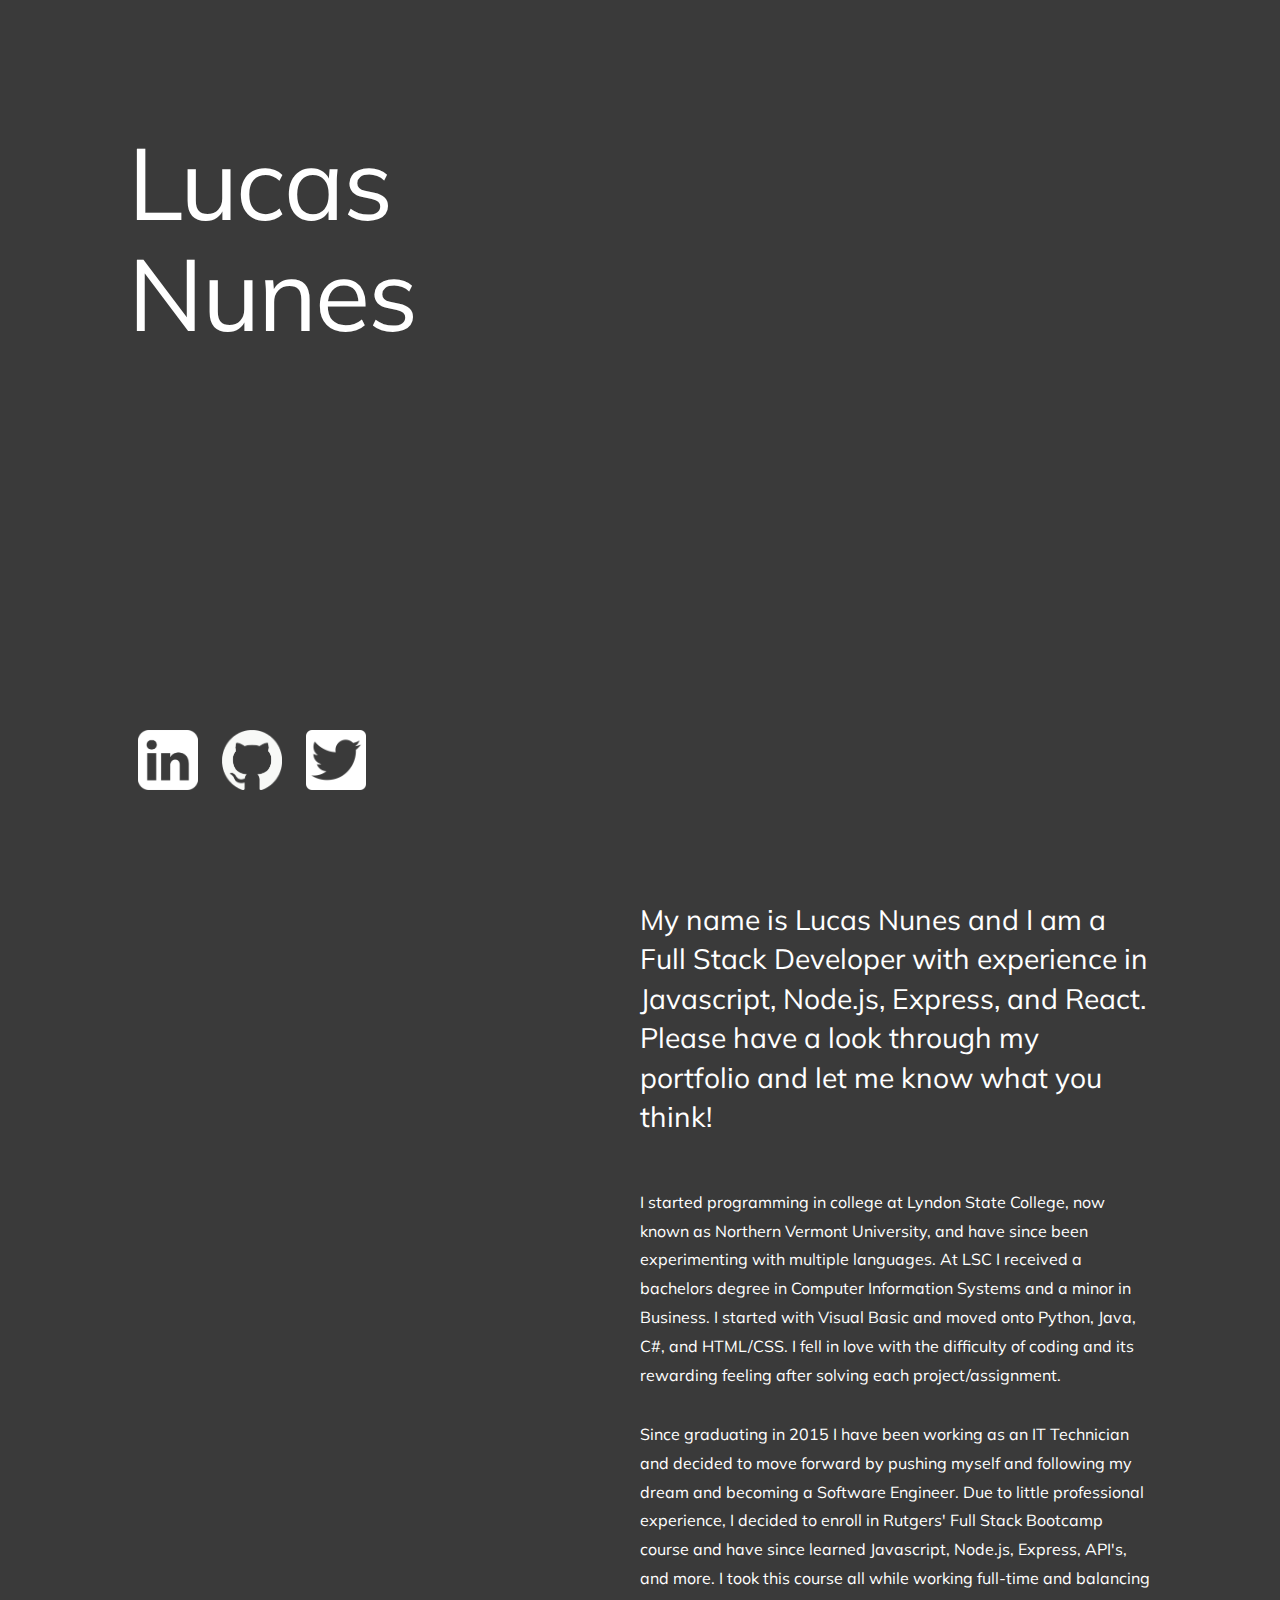
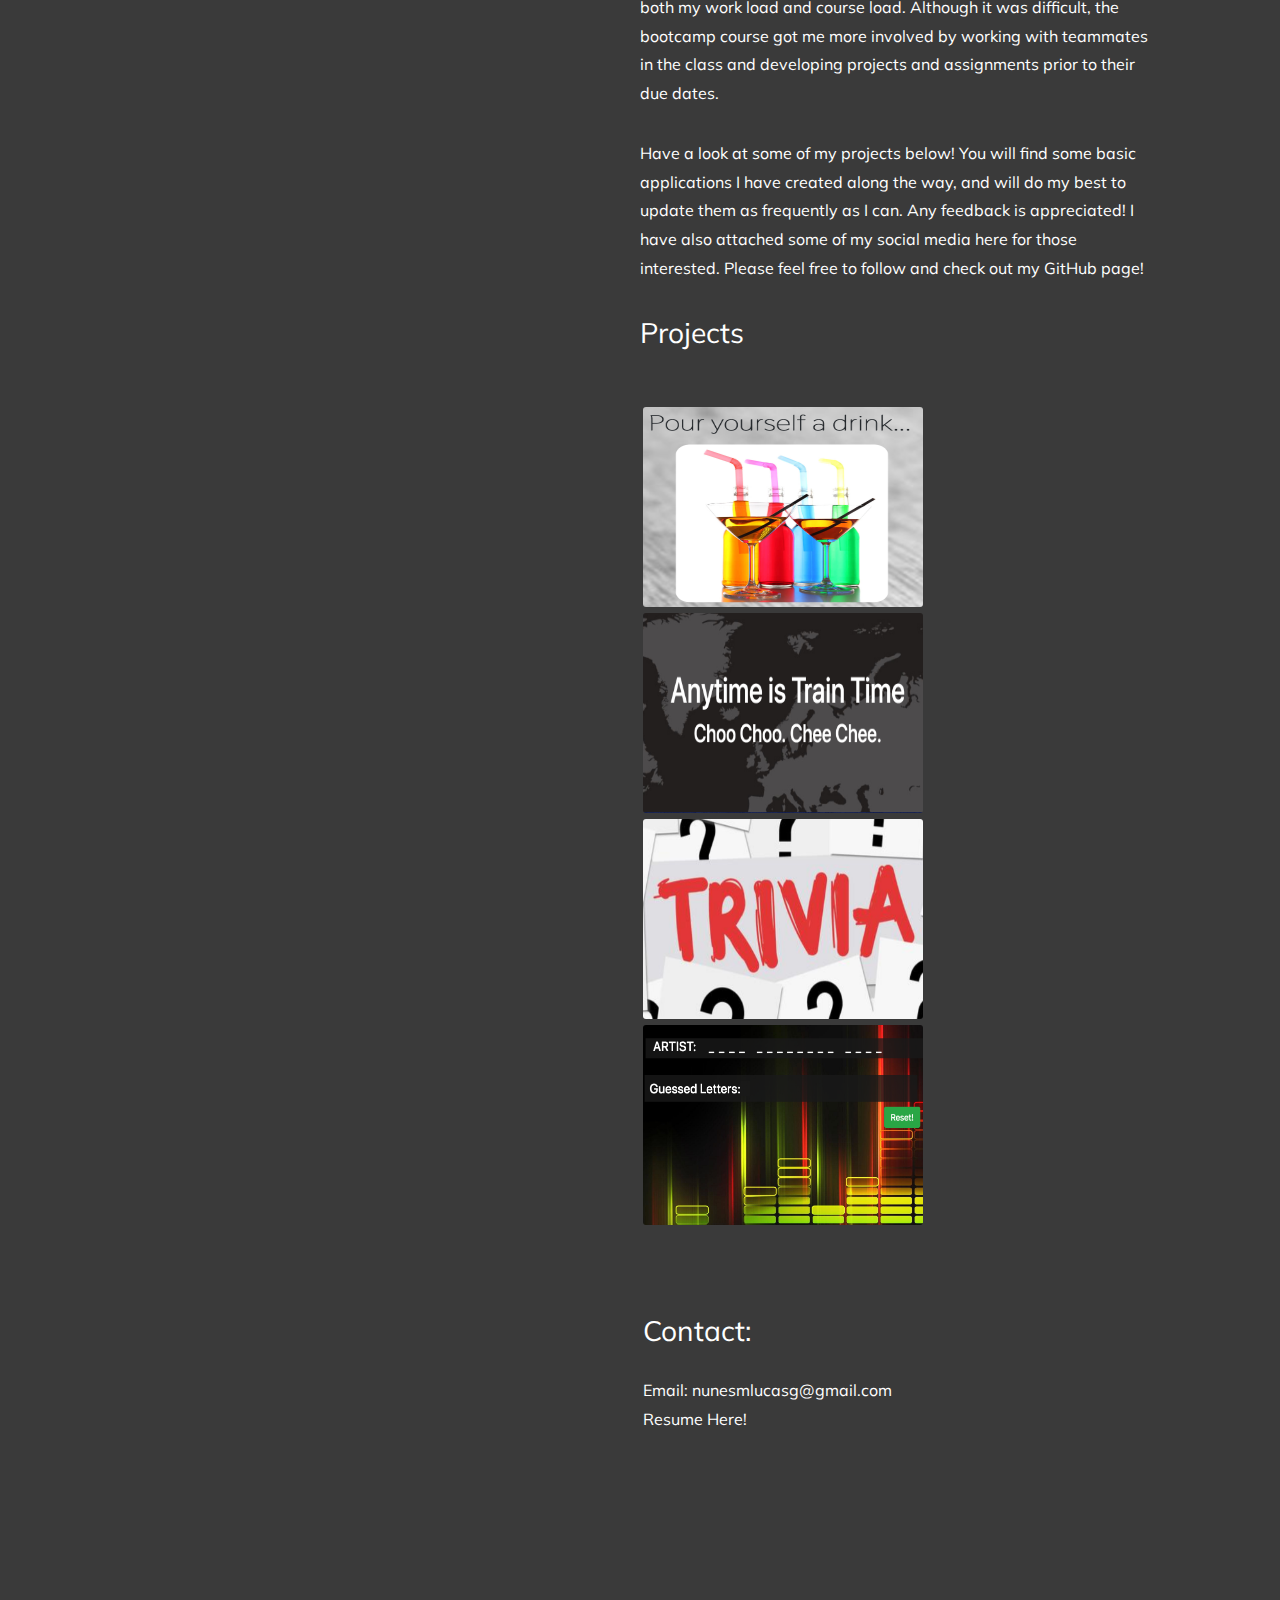
<file: index.html>
<!DOCTYPE html>
<html lang="en">

<head>
    <meta charset="utf-8">
    <meta content="text/html; charset=utf-8" http-equiv="Content-Type">
    <meta name="viewport" content="width=device-width, initial-scale=1">


    <title>Lucas Nunes</title>

    <link rel="apple-touch-icon" sizes="57x57" href="./images/favIcon.ico/apple-icon-57x57.png">
    <link rel="apple-touch-icon" sizes="60x60" href="./images/favIcon.ico/apple-icon-60x60.png">
    <link rel="apple-touch-icon" sizes="72x72" href="./images/favIcon.ico/apple-icon-72x72.png">
    <link rel="apple-touch-icon" sizes="76x76" href="./images/favIcon.ico/apple-icon-76x76.png">
    <link rel="apple-touch-icon" sizes="114x114" href="./images/favIcon.ico/apple-icon-114x114.png">
    <link rel="apple-touch-icon" sizes="120x120" href="./images/favIcon.ico/apple-icon-120x120.png">
    <link rel="apple-touch-icon" sizes="144x144" href="./images/favIcon.ico/apple-icon-144x144.png">
    <link rel="apple-touch-icon" sizes="152x152" href="./images/favIcon.ico/apple-icon-152x152.png">
    <link rel="apple-touch-icon" sizes="180x180" href="./images/favIcon.ico/apple-icon-180x180.png">
    <link rel="icon" type="image/png" sizes="192x192" href="./images/favIcon.ico/android-icon-192x192.png">
    <link rel="icon" type="image/png" sizes="32x32" href="./images/favIcon.ico/favicon-32x32.png">
    <link rel="icon" type="image/png" sizes="96x96" href="./images/favIcon.ico/favicon-96x96.png">
    <link rel="icon" type="image/png" sizes="16x16" href="./images/favIcon.ico/favicon-16x16.png">
    <link rel="manifest" href="./images/favIcon.ico/manifest.json">
    <meta name="msapplication-TileColor" content="#ffffff">
    <meta name="msapplication-TileImage" content="./images/favIcon.ico/ms-icon-144x144.png">
    <meta name="theme-color" content="#ffffff">

    <!-- Global site tag (gtag.js) - Google Analytics -->
    <script async src="https://www.googletagmanager.com/gtag/js?id=UA-135134761-1"></script>
    <script>
        window.dataLayer = window.dataLayer || [];
        function gtag() { dataLayer.push(arguments); }
        gtag('js', new Date());

        gtag('config', 'UA-135134761-1');
    </script>

    <link href="https://fonts.googleapis.com/css?family=Muli|Nunito" rel="stylesheet">

    <link rel="stylesheet" href="https://use.fontawesome.com/releases/v5.7.2/css/all.css"
        integrity="sha384-fnmOCqbTlWIlj8LyTjo7mOUStjsKC4pOpQbqyi7RrhN7udi9RwhKkMHpvLbHG9Sr" crossorigin="anonymous">

    <!-- CSS -->
    <link href="css/main.css" rel="stylesheet" type="text/css">

</head>

<body>

    <h1>
        <!-- ADD SPACING ANIMATION ON HOVER FOR NAME ON PAGE. -->
        <div class="text">
            <div id="nameFront" class="animate">Lucas</div>
        </div>
        <div class="text">
            <div id="nameFront" class="animate delay">Nunes</div>
        </div>
    </h1>
    <!-- ADD ANIMATION FOR HOVERING OVER EACH ICON -->
    <div id="h1Icons" class="slide">
        <a href="https://www.linkedin.com/in/nunesmlucas/" target="_blank" class="hvr-float-shadow">
            <img alt="linkedIn Link" src="./images/linkedin.png" width="60" height="60">
        </a>
        <a href="https://github.com/nunesmlucas" target="_blank" class="hvr-float-shadow">
            <img alt="GitHub Link" src="./images/github.png" width="60" height="60">
        </a>
        <a href="https://twitter.com/nuneslucas" target="_blank" class="hvr-float-shadow">
            <img alt="Twitter Link" src="./images/twitter.png" width="60" height="60">
        </a>

    </div>
    <div class="about">
        <h2>My name is Lucas Nunes and I am a Full Stack Developer with experience in Javascript, Node.js, Express,
            and React. Please have a look through my portfolio and let me know what you think!</h2>
        <p>I started programming in college at Lyndon State College, now known as Northern Vermont University, and have
            since been experimenting with multiple languages. At LSC I
            received a bachelors degree in Computer Information Systems and a minor in Business. I started with
            Visual Basic and
            moved onto Python, Java, C#, and HTML/CSS.
            I fell in love with the difficulty of coding and its rewarding feeling after solving each
            project/assignment.
        </p>
        <p>Since graduating in 2015 I have been working as an IT Technician and decided to move forward by pushing
            myself
            and following my dream and becoming a Software Engineer.
            Due to little professional experience, I decided to enroll in Rutgers' Full Stack Bootcamp course and have
            since learned
            Javascript, Node.js, Express, API's, and more.
            I took this course all while working full-time and balancing both my work load and course load. Although
            it was difficult, the bootcamp
            course got me more involved by working with teammates in the class and developing projects and assignments
            prior to their due dates.
        </p>
        <p>Have a look at some of my projects below! You will find some basic applications I have created along the way,
            and will do my best to update them as frequently as I can. Any feedback is appreciated!
            I have also attached some of my social media here for those interested. Please feel free to follow and check
            out my
            GitHub page!
        </p>
        <h2>Projects</h2>
        <div class="project-section">


            <!-- ADD ANIMATION FOR EACH PROJECT LINNK AND HAVE THEM FADE/OPACITY CHANGE??? 
            OR PULL UP WITH BRIEF DESCRIPTION OF EACH ONE WHEN YOU HOVER???  -->


            <div class="container">
                <a href="https://nunesmlucas.github.io/pocketBartender/" target="_blank">
                    <img alt="pocketBartender" src="./images/pocketBar.png" class="image">
                    <div class="overlay">
                        <div class="text-animation">API Database implementation to search for your favorite cocktail and
                            artists.</div>
                    </div>
            </div>
            </a>


            <div class="container">
                <a href="https://nunesmlucas.github.io/trainTimes/" target="_blank">
                    <img alt="TrainTimes" src="./images/trainTimes.png" class="image">
                    <div class="overlay">
                        <div class="text-animation">Firebase DB used for a train schedule creator.</div>
                    </div>
                </a>
            </div>

            <div class="container">
                <a href="https://nunesmlucas.github.io/TriviaGame/" target="_blank">
                    <img alt="Project Example 1" src="./images/trivia.png" class="image">
                    <div class="overlay">
                        <div class="text-animation">Javascript and Trivia!</div>
                    </div>
                </a>
            </div>

            <div class="container">
                <a href="https://nunesmlucas.github.io/Word-Guess-Game/" target="_blank">
                    <img alt="hangman" src="./images/hangman.png" class="image">
                    <div class="overlay">
                        <div class="text-animation">Hangman using Javascript to grab user key strokes, determine
                            wins/losses, and attempts.</div>
                    </div>
                </a>
            </div>

        </div>
        <div class="container" id="contact-info">
            <h2>Contact:</h2>
            <p>
                Email: nunesmlucasg@gmail.com
                Resume
                <a href="https://nunesmlucas.github.io/portfolio/assets/LucasNunes.pdf" download>
                    Here!
                </a>
            </p>
        </div>
    </div>
</body>

</html>
</file>
<file: css/main.css>
h1, p {
    color: white;
}

#last-name {
    padding-left: 1em;
}

body {
    color: white;
    background-color: #3a3a3a;
    font-family: 'Muli', 'Nunito', sans-serif;
}

a, abbr, acronym, address, applet, article, aside, audio, b, big, blockquote, body, canvas, caption, center, cite, code, dd, del, details, dfn, div, dl, dt, em, embed, fieldset, figcaption, figure, footer, form, h1, h2, h3, h4, h5, h6, header, hgroup, html, i, iframe, img, ins, kbd, label, legend, li, mark, menu, nav, object, ol, output, p, pre, q, ruby, s, samp, section, small, span, strike, strong, sub, summary, sup, table, tbody, td, tfoot, th, thead, time, tr, tt, u, ul, var, video {
    margin: 0;
    padding: 0;
    border: 0;
    font: inherit;
    vertical-align: baseline
}

a, a:after, a:visited {
    background-color: transparent;
    /* cursor: url(../img/cursor-fill1x.png) 6 6, auto; */
    /* cursor: -webkit-image-set(url(../img/cursor-fill1x.png) 1x, url(../img/cursor-fill2x.png) 2x) 6 6, auto; */
    text-decoration: none;
    color: white;
    font-family: 'Muli', 'Nunito', sans-serif;
}

::-webkit-scrollbar {
    width: 3px;
    height: 3px;
    position: absolute
}

::-webkit-scrollbar-track {
    -webkit-box-shadow: inset 0 0 0 transparent;
    -webkit-border-radius: 0;
    border-radius: 0
}

::-webkit-scrollbar-thumb {
    -webkit-border-radius: 0;
    border-radius: 0;
    background: #000;
    -webkit-box-shadow: inset 0 0 0 transparent
}

::-webkit-scrollbar-thumb:window-inactive {
    background: #000
}

::selection {
    background: #000;
    color: #fff
}

::-moz-selection {
    background: #000;
    color: #fff
}

h1 {
    font-size: 112px;
    font-size: 7.9vw;
    letter-spacing: -2px;
    line-height: 110%;
    font-family: 'Muli', 'Nunito', sans-serif;
    position: fixed;
    top: 14%;
    left: 10%;
}

#h1Icons {
    line-height: 110%;
    font-family: Semibold;
    position: fixed;
    top: 80%;
    left: 10%
}

#h1Icons a {
    padding: 10px;
}

.text {
    position: relative;
    display: block;
    overflow: hidden
}

.slide {
    position: absolute;
    -webkit-animation: slide 0.5s forwards;
    animation: slide 0.5s forwards;
}

@-webkit-keyframes slide {
    0% {
        left: 0;
    }
}

@keyframes slide {
    0% {
        left: 0;
    }
}

.animate {
    -webkit-animation: animate 1.2s cubic-bezier(.2, .6, .2, 1);
    -moz-animation: animate 1.2s cubic-bezier(.2, .6, .2, 1);
    animation: animate 1.2s cubic-bezier(.2, .6, .2, 1);
    -webkit-animation-fill-mode: backwards;
    -moz-animation-fill-mode: backwards;
    animation-fill-mode: backwards
}

@-webkit-keyframes animate {
    0% {
        -webkit-transform: translateY(100%)
    }
    100% {
        -webkit-transform: translateY(0)
    }
}

@keyframes animate {
    0% {
        transform: translateY(100%)
    }
    100% {
        transform: translateY(0)
    }
}

.delay {
    -webkit-animation-delay: .3s;
    animation-delay: .3
}

.about {
    position: absolute;
    top: 100vh;
    left: 50%;
    right: 10%;
    padding-bottom: 34vh
}

h2 {
    font-size: 32px;
    font-size: 2.2vw;
    line-height: 140%;
    font-family: Medium;
    margin-bottom: 10%
}

p {
    font-size: 18px;
    font-size: 1.25vw;
    line-height: 180%;
    font-family: 'Muli', 'Nunito', sans-serif;
    margin-bottom: 6%
}

b {
    font-family: Medium
}

h2 {
    font-family: 'Muli', 'Nunito', sans-serif;
}

@media screen and (max-width:667px) {
    h1 {
        font-size: 68px;
        font-size: 18vw
    }
    h2 {
        font-size: 24px;
        font-size: 6.4vw
    }
    p {
        font-size: 18px;
        font-size: 4.8vw
    }
    .about {
        left: 0;
        right: 0;
        background: #fff;
        padding: 10%
    }
}

#nameFront:after {
    content: '';
    position: absolute;
    left: 0;
    display: inline-block;
    height: 1em;
    width: 100%;
    border-bottom: 1px solid;
    margin-top: 10px;
    opacity: 0;
    -webkit-transition: opacity 0.35s, -webkit-transform 0.35s;
    transition: opacity 0.35s, transform 0.35s;
    -webkit-transform: scale(0, 1);
    transform: scale(0, 1);
}

#nameFront:hover:after {
    opacity: 1;
    -webkit-transform: scale(1);
    transform: scale(1);
}

/* Underline From Left */

.container {
    position: relative;
    width: 50%;
    padding: 3px;
}

.image {
    display: block;
    height: 200px;
    width: 280px;
    border-radius: 3px;
}

.overlay {
    position: absolute;
    top: 210;
    bottom: 0;
    left: 2;
    right: 2;
    height: 203px;
    width: 280px;
    opacity: 0;
    transition: .5s ease;
    background-color: rgb(58, 81, 88);
    border-radius: 3px;
}

.container:hover .overlay {
    opacity: 1;
}

.text-animation {
    color: white;
    font-size: 16px;
    position: absolute;
    top: 50%;
    left: 50%;
    -webkit-transform: translate(-50%, -50%);
    -ms-transform: translate(-50%, -50%);
    transform: translate(-50%, -50%);
    text-align: left;
}

/* Float Shadow */

.hvr-float-shadow {
    display: inline-block;
    vertical-align: middle;
    -webkit-transform: perspective(1px) translateZ(0);
    transform: perspective(1px) translateZ(0);
    box-shadow: 0 0 1px rgba(0, 0, 0, 0);
    position: relative;
    -webkit-transition-duration: 0.3s;
    transition-duration: 0.3s;
    -webkit-transition-property: transform;
    transition-property: transform;
}

.hvr-float-shadow:before {
    pointer-events: none;
    position: absolute;
    z-index: -1;
    content: '';
    top: 100%;
    left: 5%;
    height: 10px;
    width: 90%;
    opacity: 0;
    background: -webkit-radial-gradient(center, ellipse, rgba(0, 0, 0, 0.35) 0%, rgba(0, 0, 0, 0) 80%);
    background: radial-gradient(ellipse at center, rgba(0, 0, 0, 0.35) 0%, rgba(0, 0, 0, 0) 80%);
    /* W3C */
    -webkit-transition-duration: 0.3s;
    transition-duration: 0.3s;
    -webkit-transition-property: transform, opacity;
    transition-property: transform, opacity;
}

.hvr-float-shadow:hover, .hvr-float-shadow:focus, .hvr-float-shadow:active {
    -webkit-transform: translateY(-5px);
    transform: translateY(-5px);
    /* move the element up by 5px */
}

.hvr-float-shadow:hover:before, .hvr-float-shadow:focus:before, .hvr-float-shadow:active:before {
    opacity: 1;
    -webkit-transform: translateY(5px);
    transform: translateY(5px);
    /* move the element down by 5px (it will stay in place because it's attached to the element that also moves up 5px) */
}

.project-section {
    justify-content: flex-start;
    flex-wrap: wrap;
}
#contact-info{
    margin-top: 80px;
}
</file>
